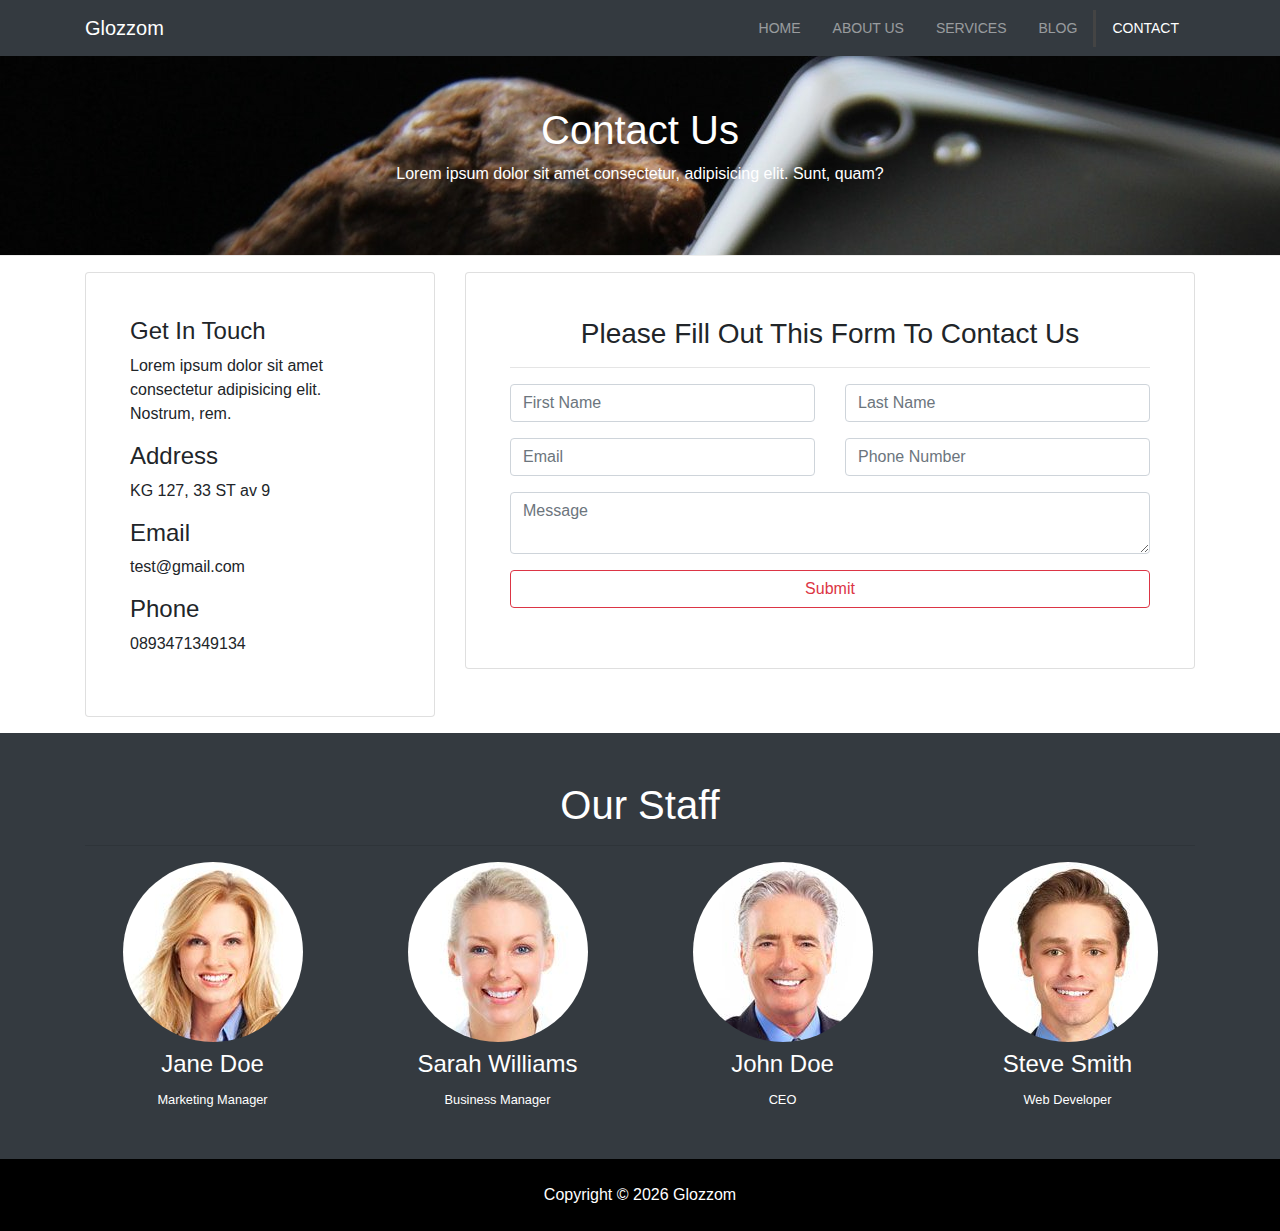
<file: contact.html>
<!DOCTYPE html>
<html lang="en">
  <head>
    <meta charset="UTF-8" />
    <meta name="viewport" content="width=device-width, initial-scale=1.0" />
    <link
      rel="stylesheet"
      href="https://pro.fontawesome.com/releases/v5.10.0/css/all.css"
      integrity="sha384-AYmEC3Yw5cVb3ZcuHtOA93w35dYTsvhLPVnYs9eStHfGJvOvKxVfELGroGkvsg+p"
      crossorigin="anonymous"
    />
    <link
      rel="stylesheet"
      href="https://stackpath.bootstrapcdn.com/bootstrap/4.4.1/css/bootstrap.min.css"
      integrity="sha384-Vkoo8x4CGsO3+Hhxv8T/Q5PaXtkKtu6ug5TOeNV6gBiFeWPGFN9MuhOf23Q9Ifjh"
      crossorigin="anonymous"
    />

    <link rel="stylesheet" href="css/style.css" />
    <title>Bootstrap Theme Glozzom</title>
  </head>
  <body>
    <!--START HERE-->
    <nav class="navbar navbar-expand-sm navbar-dark bg-dark">
      <div class="container">
        <a href="#index.html" class="navbar-brand">Glozzom</a>
        <button
          class="navbar-toggler"
          data-toggle="collapse"
          data-target="#navbarCollapse"
        >
          <span class="navbar-toggler-icon"></span>
        </button>
        <div id="navbarCollapse" class="collapse navbar-collapse">
          <ul class="navbar-nav ml-auto">
            <li class="nav-item">
              <a href="index.html" class="nav-link">Home</a>
            </li>
            <li class="nav-item">
              <a href="about.html" class="nav-link">About Us</a>
            </li>
            <li class="nav-item">
              <a href="services.html" class="nav-link">Services</a>
            </li>
            <li class="nav-item">
              <a href="blog.html" class="nav-link">Blog</a>
            </li>
            <li class="nav-item active">
              <a href="contact.html" class="nav-link">Contact</a>
            </li>
          </ul>
        </div>
      </div>
    </nav>

    <!--PAGE HEADER-->
    <header id="page-header">
      <div class="container">
        <div class="row">
          <div class="col-md-6 m-auto text-center">
            <h1>Contact Us</h1>
            <p>
              Lorem ipsum dolor sit amet consectetur, adipisicing elit. Sunt,
              quam?
            </p>
          </div>
        </div>
      </div>
    </header>

    <!--CONTACT SECTION-->
    <section id="contact" class="py-3">
      <div class="container">
        <div class="row">
          <div class="col-md-4">
            <div class="card p-4">
              <div class="card-body">
                <h4>Get In Touch</h4>
                <p>
                  Lorem ipsum dolor sit amet consectetur adipisicing elit.
                  Nostrum, rem.
                </p>
                <h4>Address</h4>
                <p>KG 127, 33 ST av 9</p>
                <h4>Email</h4>
                <p>test@gmail.com</p>
                <h4>Phone</h4>
                <p>0893471349134</p>
              </div>
            </div>
          </div>
          <div class="col-md-8">
            <div class="card p-4">
              <div class="card-body">
                <h3 class="text-center">
                  Please Fill Out This Form To Contact Us
                </h3>
                <hr />
                <div class="row">
                  <div class="col-md-6">
                    <div class="form-group">
                      <input
                        type="text"
                        class="form-control"
                        placeholder="First Name"
                      />
                    </div>
                  </div>
                  <div class="col-md-6">
                    <div class="form-group">
                      <input
                        type="text"
                        class="form-control"
                        placeholder="Last Name"
                      />
                    </div>
                  </div>
                  <div class="col-md-6">
                    <div class="form-group">
                      <input
                        type="email"
                        class="form-control"
                        placeholder="Email"
                      />
                    </div>
                  </div>
                  <div class="col-md-6">
                    <div class="form-group">
                      <input
                        type="text"
                        class="form-control"
                        placeholder="Phone Number"
                      />
                    </div>
                  </div>
                </div>

                <div class="row">
                  <div class="col-md-12">
                    <div class="form-group">
                      <textarea
                        class="form-control"
                        placeholder="Message"
                      ></textarea>
                    </div>
                  </div>
                  <div class="col-md-12">
                    <div class="form-group">
                      <input
                        type="submit"
                        value="Submit"
                        class="btn btn-outline-danger btn-block"
                      />
                    </div>
                  </div>
                </div>
              </div>
            </div>
          </div>
        </div>
      </div>
    </section>

    <!--STAFF SECTION-->
    <section id="staff" class="py-5 bg-dark text-center text-white">
      <div class="container">
        <h1>Our Staff</h1>
        <hr />
        <div class="row">
          <div class="col-md-3">
            <img
              src="./image/person1.jpg"
              alt=""
              class="img-fluid rounded-circle mb-2"
            />
            <h4>Jane Doe</h4>
            <small>Marketing Manager</small>
          </div>
          <div class="col-md-3">
            <img
              src="./image/person2.jpg"
              alt=""
              class="img-fluid rounded-circle mb-2"
            />
            <h4>Sarah Williams</h4>
            <small>Business Manager</small>
          </div>
          <div class="col-md-3">
            <img
              src="./image/person3.jpg"
              alt=""
              class="img-fluid rounded-circle mb-2"
            />
            <h4>John Doe</h4>
            <small>CEO</small>
          </div>
          <div class="col-md-3">
            <img
              src="./image/person4.jpg"
              alt=""
              class="img-fluid rounded-circle mb-2"
            />
            <h4>Steve Smith</h4>
            <small>Web Developer</small>
          </div>
        </div>
      </div>
    </section>

    <!--Footer-->
    <footer id="main-footer" class="text-center p-4">
      <div class="container">
        <div class="row">
          <div class="col">
            Copyright &copy; <span id="year"></span> Glozzom
          </div>
        </div>
      </div>
    </footer>

    <script
      src="https://code.jquery.com/jquery-3.3.1.min.js"
      integrity="sha256-FgpCb/KJQlLNfOu91ta32o/NMZxltwRo8QtmkMRdAu8="
      crossorigin="anonymous"
    ></script>
    <script
      src="https://cdn.jsdelivr.net/npm/popper.js@1.16.0/dist/umd/popper.min.js"
      integrity="sha384-Q6E9RHvbIyZFJoft+2mJbHaEWldlvI9IOYy5n3zV9zzTtmI3UksdQRVvoxMfooAo"
      crossorigin="anonymous"
    ></script>
    <script
      src="https://stackpath.bootstrapcdn.com/bootstrap/4.4.1/js/bootstrap.min.js"
      integrity="sha384-wfSDF2E50Y2D1uUdj0O3uMBJnjuUD4Ih7YwaYd1iqfktj0Uod8GCExl3Og8ifwB6"
      crossorigin="anonymous"
    ></script>

    <script>
      //get the current year for the copyright
      $("#year").text(new Date().getFullYear());
    </script>
  </body>
</html>
</file>
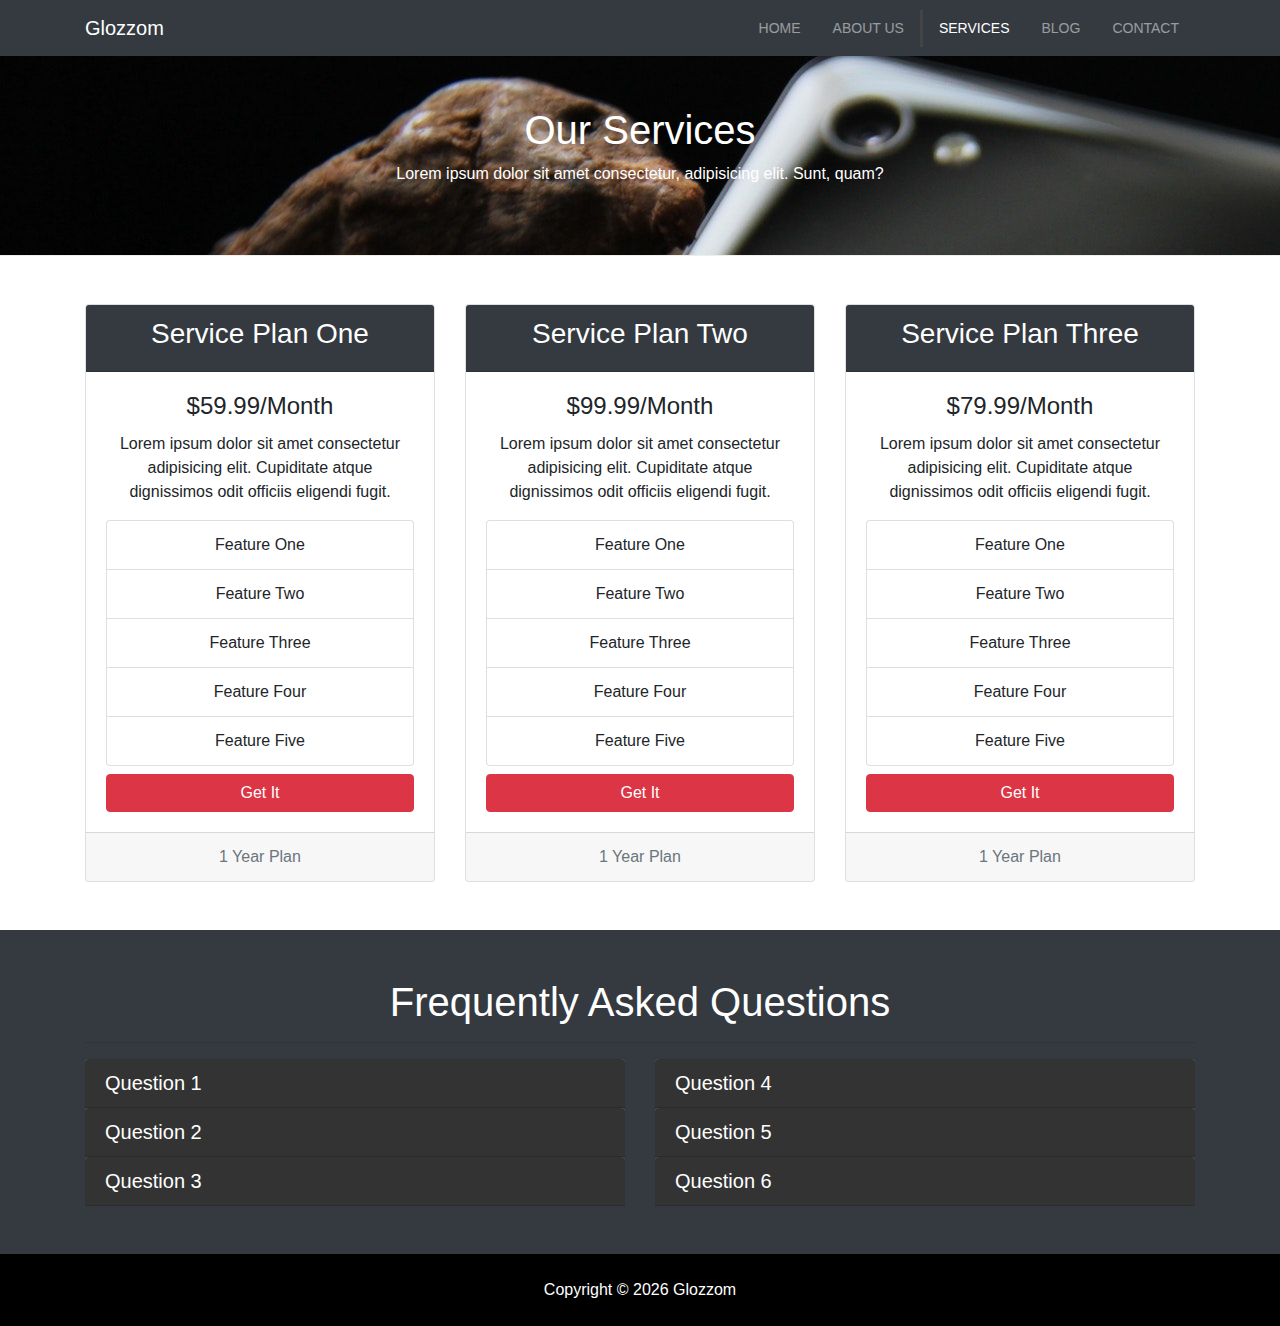
<file: services.html>
<!DOCTYPE html>
<html lang="en">
  <head>
    <meta charset="UTF-8" />
    <meta name="viewport" content="width=device-width, initial-scale=1.0" />
    <link
      rel="stylesheet"
      href="https://pro.fontawesome.com/releases/v5.10.0/css/all.css"
      integrity="sha384-AYmEC3Yw5cVb3ZcuHtOA93w35dYTsvhLPVnYs9eStHfGJvOvKxVfELGroGkvsg+p"
      crossorigin="anonymous"
    />
    <link
      rel="stylesheet"
      href="https://stackpath.bootstrapcdn.com/bootstrap/4.4.1/css/bootstrap.min.css"
      integrity="sha384-Vkoo8x4CGsO3+Hhxv8T/Q5PaXtkKtu6ug5TOeNV6gBiFeWPGFN9MuhOf23Q9Ifjh"
      crossorigin="anonymous"
    />

    <link rel="stylesheet" href="css/style.css" />
    <title>Bootstrap Theme Glozzom</title>
  </head>
  <body>
    <!--START HERE-->
    <nav class="navbar navbar-expand-sm navbar-dark bg-dark">
      <div class="container">
        <a href="#index.html" class="navbar-brand">Glozzom</a>
        <button
          class="navbar-toggler"
          data-toggle="collapse"
          data-target="#navbarCollapse"
        >
          <span class="navbar-toggler-icon"></span>
        </button>
        <div id="navbarCollapse" class="collapse navbar-collapse">
          <ul class="navbar-nav ml-auto">
            <li class="nav-item">
              <a href="index.html" class="nav-link">Home</a>
            </li>
            <li class="nav-item">
              <a href="about.html" class="nav-link">About Us</a>
            </li>
            <li class="nav-item active">
              <a href="services.html" class="nav-link">Services</a>
            </li>
            <li class="nav-item">
              <a href="blog.html" class="nav-link">Blog</a>
            </li>
            <li class="nav-item">
              <a href="contact.html" class="nav-link">Contact</a>
            </li>
          </ul>
        </div>
      </div>
    </nav>

    <!--PAGE HEADER-->
    <header id="page-header">
      <div class="container">
        <div class="row">
          <div class="col-md-6 m-auto text-center">
            <h1>Our Services</h1>
            <p>
              Lorem ipsum dolor sit amet consectetur, adipisicing elit. Sunt,
              quam?
            </p>
          </div>
        </div>
      </div>
    </header>

    <!--SERVICES SECTION-->
    <section id="services" class="py-5">
      <div class="container">
        <div class="row">
          <div class="col-md-4">
            <div class="card text-center">
              <div class="card-header bg-dark text-white">
                <h3>Service Plan One</h3>
              </div>
              <div class="card-body">
                <h4 class="card-title">$59.99/Month</h4>
                <p class="card-text">
                  Lorem ipsum dolor sit amet consectetur adipisicing elit.
                  Cupiditate atque dignissimos odit officiis eligendi fugit.
                </p>
                <ul class="list-group">
                  <li class="list-group-item">
                    <i class="fas fa-check"></i> Feature One
                  </li>

                  <li class="list-group-item">
                    <i class="fas fa-check"></i> Feature Two
                  </li>

                  <li class="list-group-item">
                    <i class="fas fa-check"></i> Feature Three
                  </li>

                  <li class="list-group-item">
                    <i class="fas fa-check"></i> Feature Four
                  </li>

                  <li class="list-group-item">
                    <i class="fas fa-check"></i> Feature Five
                  </li>
                </ul>

                <a href="" class="btn btn-danger btn-block mt-2">Get It</a>
              </div>

              <div class="card-footer text-muted">1 Year Plan</div>
            </div>
          </div>
          <div class="col-md-4">
            <div class="card text-center">
              <div class="card-header bg-dark text-white">
                <h3>Service Plan Two</h3>
              </div>
              <div class="card-body">
                <h4 class="card-title">$99.99/Month</h4>
                <p class="card-text">
                  Lorem ipsum dolor sit amet consectetur adipisicing elit.
                  Cupiditate atque dignissimos odit officiis eligendi fugit.
                </p>
                <ul class="list-group">
                  <li class="list-group-item">
                    <i class="fas fa-check"></i> Feature One
                  </li>

                  <li class="list-group-item">
                    <i class="fas fa-check"></i> Feature Two
                  </li>

                  <li class="list-group-item">
                    <i class="fas fa-check"></i> Feature Three
                  </li>

                  <li class="list-group-item">
                    <i class="fas fa-check"></i> Feature Four
                  </li>

                  <li class="list-group-item">
                    <i class="fas fa-check"></i> Feature Five
                  </li>
                </ul>

                <a href="" class="btn btn-danger btn-block mt-2">Get It</a>
              </div>

              <div class="card-footer text-muted">1 Year Plan</div>
            </div>
          </div>
          <div class="col-md-4">
            <div class="card text-center">
              <div class="card-header bg-dark text-white">
                <h3>Service Plan Three</h3>
              </div>
              <div class="card-body">
                <h4 class="card-title">$79.99/Month</h4>
                <p class="card-text">
                  Lorem ipsum dolor sit amet consectetur adipisicing elit.
                  Cupiditate atque dignissimos odit officiis eligendi fugit.
                </p>
                <ul class="list-group">
                  <li class="list-group-item">
                    <i class="fas fa-check"></i> Feature One
                  </li>

                  <li class="list-group-item">
                    <i class="fas fa-check"></i> Feature Two
                  </li>

                  <li class="list-group-item">
                    <i class="fas fa-check"></i> Feature Three
                  </li>

                  <li class="list-group-item">
                    <i class="fas fa-check"></i> Feature Four
                  </li>

                  <li class="list-group-item">
                    <i class="fas fa-check"></i> Feature Five
                  </li>
                </ul>

                <a href="" class="btn btn-danger btn-block mt-2">Get It</a>
              </div>

              <div class="card-footer text-muted">1 Year Plan</div>
            </div>
          </div>
        </div>
      </div>
    </section>

    <!--FAQ SECTION-->
    <section id="faq" class="p-5 bg-dark text-white">
      <div class="container">
        <h1 class="text-center">Frequently Asked Questions</h1>
        <hr />
        <div class="row">
          <div class="col-md-6">
            <div id="accordion">
              <div class="card">
                <div class="card-header">
                  <h5 class="mb-0">
                    <a
                      href="#collapse1"
                      data-toggle="collapse"
                      data-parent="#accordion"
                      >Question 1</a
                    >
                  </h5>
                </div>
                <div class="collapse" id="collapse1">
                  <div class="card-body">
                    Lorem ipsum dolor sit amet consectetur, adipisicing elit.
                    Expedita impedit rerum placeat veritatis numquam recusandae
                    quibusdam corrupti ex ad. Nam dolorem laboriosam ad
                    voluptatum veniam similique rerum a magni ipsum esse. Eaque
                    quis consequatur explicabo repellat minima ab eligendi
                    tempore sint eveniet voluptatibus? Itaque sint quaerat,
                    nostrum temporibus repellendus recusandae?
                  </div>
                </div>
              </div>

              <div class="card">
                <div class="card-header">
                  <h5 class="mb-0">
                    <a
                      href="#collapse2"
                      data-toggle="collapse"
                      data-parent="#accordion"
                      >Question 2</a
                    >
                  </h5>
                </div>
                <div class="collapse" id="collapse2">
                  <div class="card-body">
                    Lorem ipsum dolor sit amet consectetur, adipisicing elit.
                    Expedita impedit rerum placeat veritatis numquam recusandae
                    quibusdam corrupti ex ad. Nam dolorem laboriosam ad
                    voluptatum veniam similique rerum a magni ipsum esse. Eaque
                    quis consequatur explicabo repellat minima ab eligendi
                    tempore sint eveniet voluptatibus? Itaque sint quaerat,
                    nostrum temporibus repellendus recusandae?
                  </div>
                </div>
              </div>

              <div class="card">
                <div class="card-header">
                  <h5 class="mb-0">
                    <a
                      href="#collapse3"
                      data-toggle="collapse"
                      data-parent="#accordion"
                      >Question 3</a
                    >
                  </h5>
                </div>
                <div class="collapse" id="collapse3">
                  <div class="card-body">
                    Lorem ipsum dolor sit amet consectetur, adipisicing elit.
                    Expedita impedit rerum placeat veritatis numquam recusandae
                    quibusdam corrupti ex ad. Nam dolorem laboriosam ad
                    voluptatum veniam similique rerum a magni ipsum esse. Eaque
                    quis consequatur explicabo repellat minima ab eligendi
                    tempore sint eveniet voluptatibus? Itaque sint quaerat,
                    nostrum temporibus repellendus recusandae?
                  </div>
                </div>
              </div>
            </div>
          </div>
          <div class="col-md-6">
            <div id="accordion">
              <div class="card">
                <div class="card-header">
                  <h5 class="mb-0">
                    <a
                      href="#collapse4"
                      data-toggle="collapse"
                      data-parent="#accordion"
                      >Question 4</a
                    >
                  </h5>
                </div>
                <div class="collapse" id="collapse4">
                  <div class="card-body">
                    Lorem ipsum dolor sit amet consectetur, adipisicing elit.
                    Expedita impedit rerum placeat veritatis numquam recusandae
                    quibusdam corrupti ex ad. Nam dolorem laboriosam ad
                    voluptatum veniam similique rerum a magni ipsum esse. Eaque
                    quis consequatur explicabo repellat minima ab eligendi
                    tempore sint eveniet voluptatibus? Itaque sint quaerat,
                    nostrum temporibus repellendus recusandae?
                  </div>
                </div>
              </div>

              <div class="card">
                <div class="card-header">
                  <h5 class="mb-0">
                    <a
                      href="#collapse5"
                      data-toggle="collapse"
                      data-parent="#accordion"
                      >Question 5</a
                    >
                  </h5>
                </div>
                <div class="collapse" id="collapse5">
                  <div class="card-body">
                    Lorem ipsum dolor sit amet consectetur, adipisicing elit.
                    Expedita impedit rerum placeat veritatis numquam recusandae
                    quibusdam corrupti ex ad. Nam dolorem laboriosam ad
                    voluptatum veniam similique rerum a magni ipsum esse. Eaque
                    quis consequatur explicabo repellat minima ab eligendi
                    tempore sint eveniet voluptatibus? Itaque sint quaerat,
                    nostrum temporibus repellendus recusandae?
                  </div>
                </div>
              </div>

              <div class="card">
                <div class="card-header">
                  <h5 class="mb-0">
                    <a
                      href="#collapse6"
                      data-toggle="collapse"
                      data-parent="#accordion"
                      >Question 6</a
                    >
                  </h5>
                </div>
                <div class="collapse" id="collapse6">
                  <div class="card-body">
                    Lorem ipsum dolor sit amet consectetur, adipisicing elit.
                    Expedita impedit rerum placeat veritatis numquam recusandae
                    quibusdam corrupti ex ad. Nam dolorem laboriosam ad
                    voluptatum veniam similique rerum a magni ipsum esse. Eaque
                    quis consequatur explicabo repellat minima ab eligendi
                    tempore sint eveniet voluptatibus? Itaque sint quaerat,
                    nostrum temporibus repellendus recusandae?
                  </div>
                </div>
              </div>
            </div>
          </div>
        </div>
      </div>
    </section>

    <!--Footer-->
    <footer id="main-footer" class="text-center p-4">
      <div class="container">
        <div class="row">
          <div class="col">
            Copyright &copy; <span id="year"></span> Glozzom
          </div>
        </div>
      </div>
    </footer>

    <script
      src="https://code.jquery.com/jquery-3.3.1.min.js"
      integrity="sha256-FgpCb/KJQlLNfOu91ta32o/NMZxltwRo8QtmkMRdAu8="
      crossorigin="anonymous"
    ></script>
    <script
      src="https://cdn.jsdelivr.net/npm/popper.js@1.16.0/dist/umd/popper.min.js"
      integrity="sha384-Q6E9RHvbIyZFJoft+2mJbHaEWldlvI9IOYy5n3zV9zzTtmI3UksdQRVvoxMfooAo"
      crossorigin="anonymous"
    ></script>
    <script
      src="https://stackpath.bootstrapcdn.com/bootstrap/4.4.1/js/bootstrap.min.js"
      integrity="sha384-wfSDF2E50Y2D1uUdj0O3uMBJnjuUD4Ih7YwaYd1iqfktj0Uod8GCExl3Og8ifwB6"
      crossorigin="anonymous"
    ></script>

    <script>
      //get the current year for the copyright
      $("#year").text(new Date().getFullYear());
    </script>
  </body>
</html>
</file>
<file: css/style.css>
body{
    overflow-x: hidden;
}
.navbar .nav-link {
  font-size: 14px;
  text-transform: uppercase;
  padding-left: 1rem !important;
  padding-right: 1rem !important;
}

.navbar .nav-item.active {
  border-left: #444 3px solid;
}

.carousel-item{
    height: 450px;
}

.carousel-image-1{
    background: url(../image/image1.jpg);
    background-size: cover;
}

.carousel-image-2{
    background: url(../image/image2.jpg);
    background-size: cover;
}

.carousel-image-3{
    background: url(../image/image3.jpg);
    background-size: cover;
}

#home-heading{
    position: relative;
    min-height: 200px;
    background: url(../image/lights.jpg);
    background-attachment: fixed;
    background-repeat: no repeat;
    text-align: center;
    color: #fff;
}

.dark-overlay{
    position: absolute;
    top: 0;
    left: 0;
    width: 100%;
    height: 100%;
    background: rgba(0, 0, 0, 0.7);
}

#video-play{
    position: relative;
    min-height: 200px;
    background: url(../image/media.jpg);
    background-attachment: fixed;
    background-repeat: no repeat;
    background-position: 0-300px;
    text-align: center;
    color: #fff;
}

#video-play a{
    color: #fff;
}

#page-header{
    height: 200px;
    background: url(../image/image1.jpg);
    background-position: 0-360;
    background-attachment: fixed;
    color: #fff;
    border-bottom: 1px #eee solid;
    padding-top: 50px;
}

.about-img{
    margin-top: -50px;
}

#faq .card{
    border: #444;
}

#faq a{
    color: #fff;
    text-decoration: none;
}

#faq .card-body,
#faq .card-header{
    background: #333;
}

#main-footer{
    background: #000;
    color: white;
}
</file>
